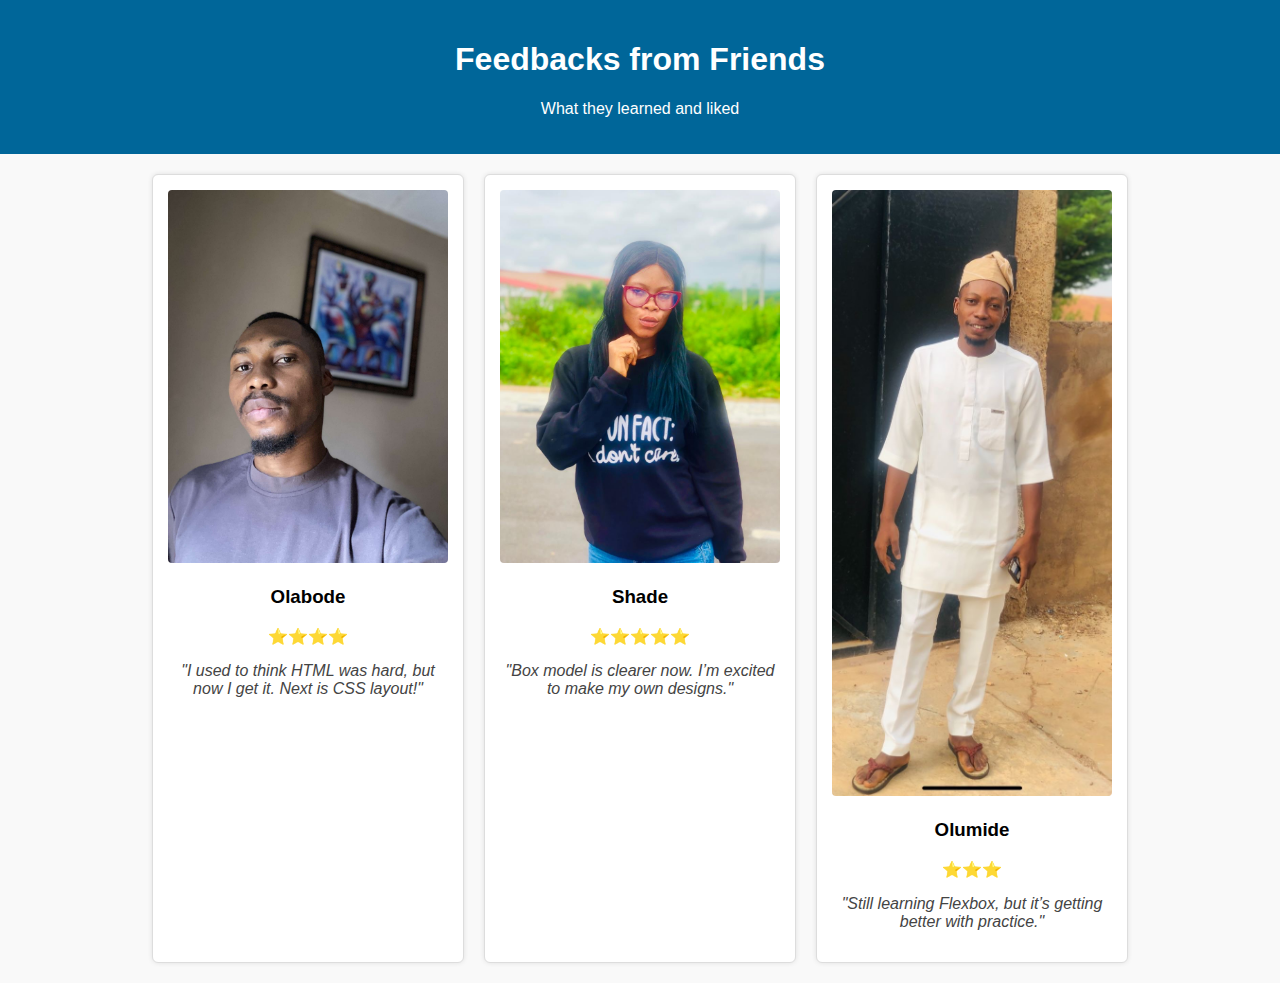
<file: index.html>
<!DOCTYPE html>
<html lang="en">
<head>
  <meta charset="UTF-8">
  <title>Feedbacks from Friends</title>
  <link rel="stylesheet" href="main.css">
</head>
<body>

  <header>
    <h1>Feedbacks from Friends</h1>
    <p>What they learned and liked</p>
  </header>

  <section class="friends-section">

    <div class="friend-card">
      <img src="image1.jpg" alt="Photo of first Friend">
      <h3>Olabode</h3>
      <p class="stars">⭐⭐⭐⭐</p>
      <p class="opinion">"I used to think HTML was hard, but now I get it. Next is CSS layout!"</p>
    </div>

    <div class="friend-card">
      <img src="image2.jpg" alt="Photo of second friend">
      <h3>Shade</h3>
      <p class="stars">⭐⭐⭐⭐⭐</p>
      <p class="opinion">"Box model is clearer now. I’m excited to make my own designs."</p>
    </div>

    <div class="friend-card">
      <img src="image3.jpg" alt="Photo of my third friend">
      <h3>Olumide</h3>
      <p class="stars">⭐⭐⭐</p>
      <p class="opinion">"Still learning Flexbox, but it’s getting better with practice."</p>
    </div>

  </section>

</body>
</html>
</file>
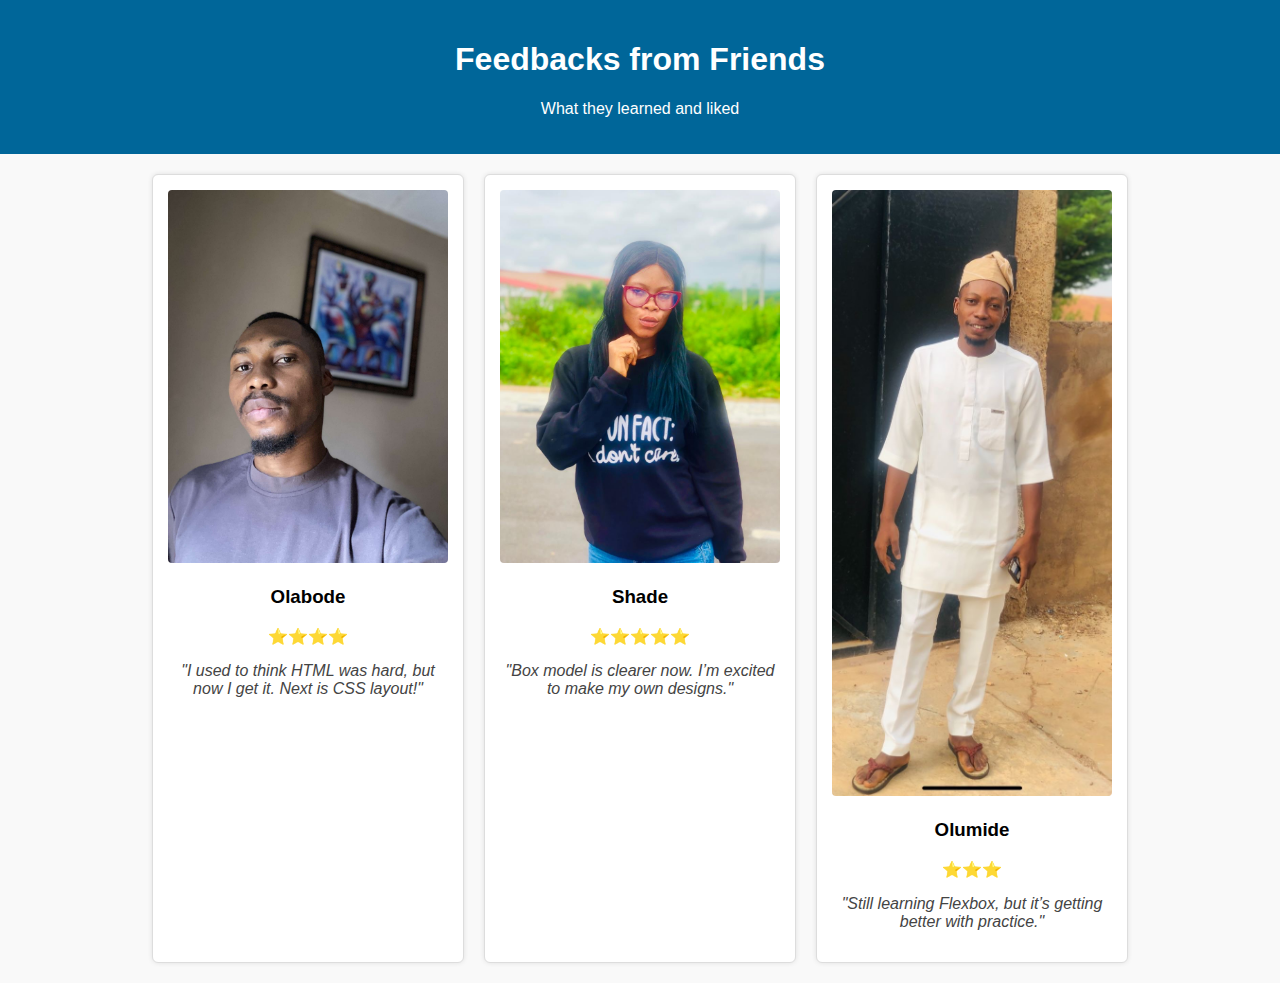
<file: index 2.html>
<!DOCTYPE html>
<html lang="en">
<head>
  <meta charset="UTF-8">
  <title>Feedbacks from Friends</title>
  <link rel="stylesheet" href="main.css">
</head>
<body>

  <header>
    <h1>Feedbacks from Friends</h1>
    <p>What they learned and liked</p>
  </header>

  <section class="friends-section">

    <div class="friend-card">
      <img src="image1.jpg" alt="Photo of first Friend">
      <h3>Olabode</h3>
      <p class="stars">⭐⭐⭐⭐</p>
      <p class="opinion">"I used to think HTML was hard, but now I get it. Next is CSS layout!"</p>
    </div>

    <div class="friend-card">
      <img src="image2.jpg" alt="Photo of second friend">
      <h3>Shade</h3>
      <p class="stars">⭐⭐⭐⭐⭐</p>
      <p class="opinion">"Box model is clearer now. I’m excited to make my own designs."</p>
    </div>

    <div class="friend-card">
      <img src="image3.jpg" alt="Photo of my third friend">
      <h3>Olumide</h3>
      <p class="stars">⭐⭐⭐</p>
      <p class="opinion">"Still learning Flexbox, but it’s getting better with practice."</p>
    </div>

  </section>

</body>
</html>
</file>
<file: main.css>
body {
  margin: 0;
  padding: 0;
  font-family: sans-serif;
  background-color: #f9f9f9;
}

header {
  text-align: center;
  background-color: #006699;
  color: white;
  padding: 20px;
}

.friends-section {
  display: flex;
  justify-content: center;
  flex-wrap: wrap;
  gap: 20px;
  padding: 20px;
}

.friend-card {
  background-color: white;
  border: 1px solid #ddd;
  border-radius: 6px;
  width: 280px;
  padding: 15px;
  text-align: center;
  box-shadow: 0 0 5px rgba(0, 0, 0, 0.1);
}

.friend-card img {
  width: 100%;
  height: auto;
  border-radius: 4px;
}

.stars {
  color: #ffa500;
  margin: 8px 0;
}

.opinion {
  font-style: italic;
  color: #444;
}
</file>
